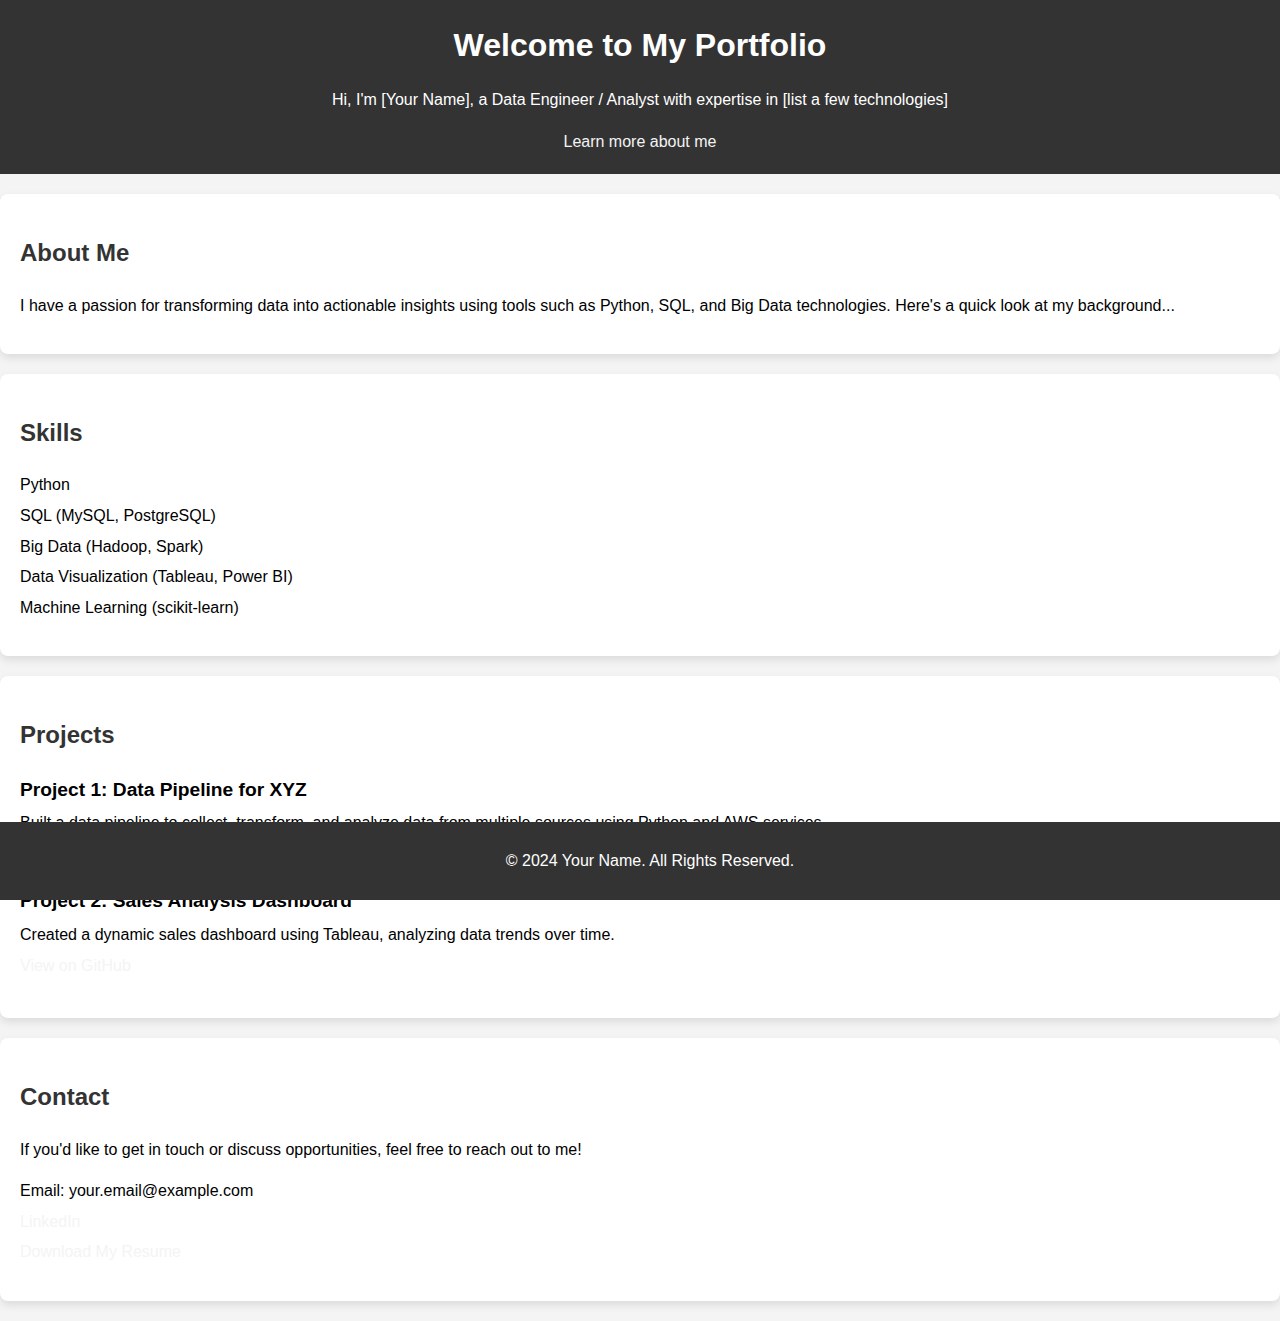
<file: index.html>
<!DOCTYPE html>
<html lang="en">
<head>
    <meta charset="UTF-8">
    <meta name="viewport" content="width=device-width, initial-scale=1.0">
    <title>Your Name | Data Engineer / Analyst Portfolio</title>
    <link rel="stylesheet" href="style.css"> 
<!--     <link rel="stylesheet" href="https://github.com/Digamber03/Digamber03/blob/main/style.css"> -->
</head>
<body>
    <!-- Header Section -->
    <header>
        <h1>Welcome to My Portfolio</h1>
        <p>Hi, I'm [Your Name], a Data Engineer / Analyst with expertise in [list a few technologies]</p>
        <a href="#about-me">Learn more about me</a>
    </header>

    <!-- About Me Section -->
    <section id="about-me">
        <h2>About Me</h2>
        <p>I have a passion for transforming data into actionable insights using tools such as Python, SQL, and Big Data technologies. Here's a quick look at my background...</p>
    </section>

    <!-- Skills Section -->
    <section id="skills">
        <h2>Skills</h2>
        <ul>
            <li>Python</li>
            <li>SQL (MySQL, PostgreSQL)</li>
            <li>Big Data (Hadoop, Spark)</li>
            <li>Data Visualization (Tableau, Power BI)</li>
            <li>Machine Learning (scikit-learn)</li>
            <!-- Add more skills here -->
        </ul>
    </section>

    <!-- Projects Section -->
    <section id="projects">
        <h2>Projects</h2>
        <div class="project">
            <h3>Project 1: Data Pipeline for XYZ</h3>
            <p>Built a data pipeline to collect, transform, and analyze data from multiple sources using Python and AWS services.</p>
            <a href="https://github.com/yourusername/project1" target="_blank">View on GitHub</a>
        </div>
        <div class="project">
            <h3>Project 2: Sales Analysis Dashboard</h3>
            <p>Created a dynamic sales dashboard using Tableau, analyzing data trends over time.</p>
            <a href="https://github.com/yourusername/project2" target="_blank">View on GitHub</a>
        </div>
        <!-- Add more projects -->
    </section>

    <!-- Contact Section -->
    <section id="contact">
        <h2>Contact</h2>
        <p>If you'd like to get in touch or discuss opportunities, feel free to reach out to me!</p>
        <ul>
            <li>Email: your.email@example.com</li>
            <li><a href="https://www.linkedin.com/in/yourlinkedin" target="_blank">LinkedIn</a></li>
            <li><a href="your_resume.pdf" target="_blank">Download My Resume</a></li>
        </ul>
    </section>

    <!-- Footer Section -->
    <footer>
        <p>&copy; 2024 Your Name. All Rights Reserved.</p>
    </footer>

    <script src="script.js"></script>
</body>
</html>
</file>
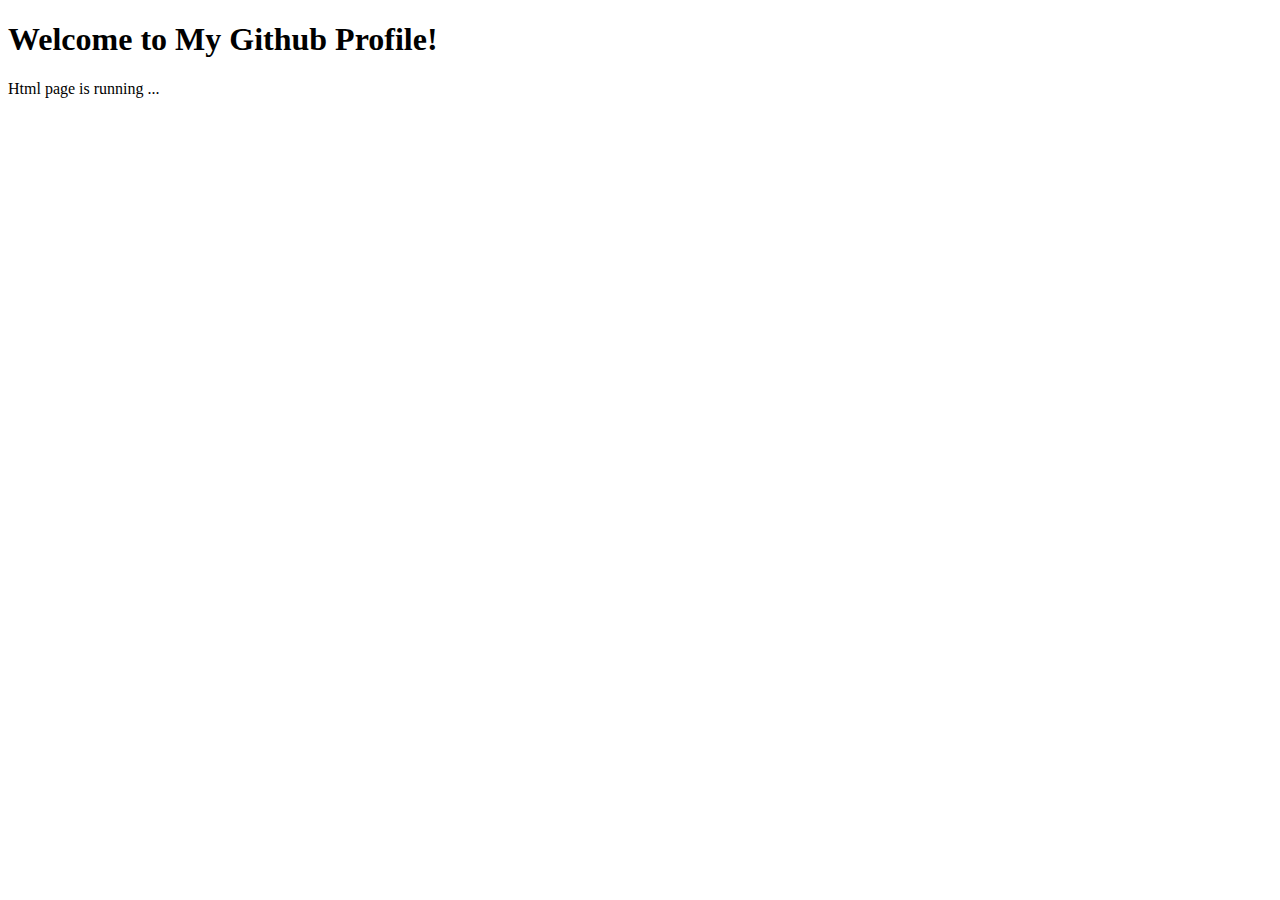
<file: html.html>
<!DOCTYPE html>
<html lang="en">
<head>
    <meta charset="UTF-8">
    <meta name="viewport" content="width=device-width, initial-scale=1.0">
    <title>My HTML Page</title>
</head>
<body>
    <h1>Welcome to My Github Profile!</h1>
    <p>Html page is running ...</p>
</body>
</html>
</file>
<file: style.css>
/* Global Styles */
body {
    font-family: Arial, sans-serif;
    line-height: 1.6;
    margin: 0;
    padding: 0;
    background-color: #f4f4f4;
}

header {
    background-color: #333;
    color: white;
    padding: 20px;
    text-align: center;
}

header h1 {
    margin: 0;
}

a {
    color: #f4f4f4;
    text-decoration: none;
}

a:hover {
    text-decoration: underline;
}

/* Sections */
section {
    padding: 20px;
    margin: 20px 0;
    background-color: white;
    border-radius: 8px;
    box-shadow: 0 4px 8px rgba(0, 0, 0, 0.1);
}

section h2 {
    color: #333;
}

/* Skills Section */
ul {
    list-style-type: none;
    padding: 0;
}

ul li {
    margin: 5px 0;
}

/* Project Section */
.project {
    margin-bottom: 20px;
}

.project h3 {
    margin: 0;
    font-size: 1.2em;
}

.project p {
    margin: 5px 0;
}

/* Contact Section */
#contact ul {
    list-style-type: none;
    padding: 0;
}

#contact ul li {
    margin: 5px 0;
}

/* Footer */
footer {
    text-align: center;
    padding: 10px;
    background-color: #333;
    color: white;
    position: fixed;
    bottom: 0;
    width: 100%;
}
</file>
